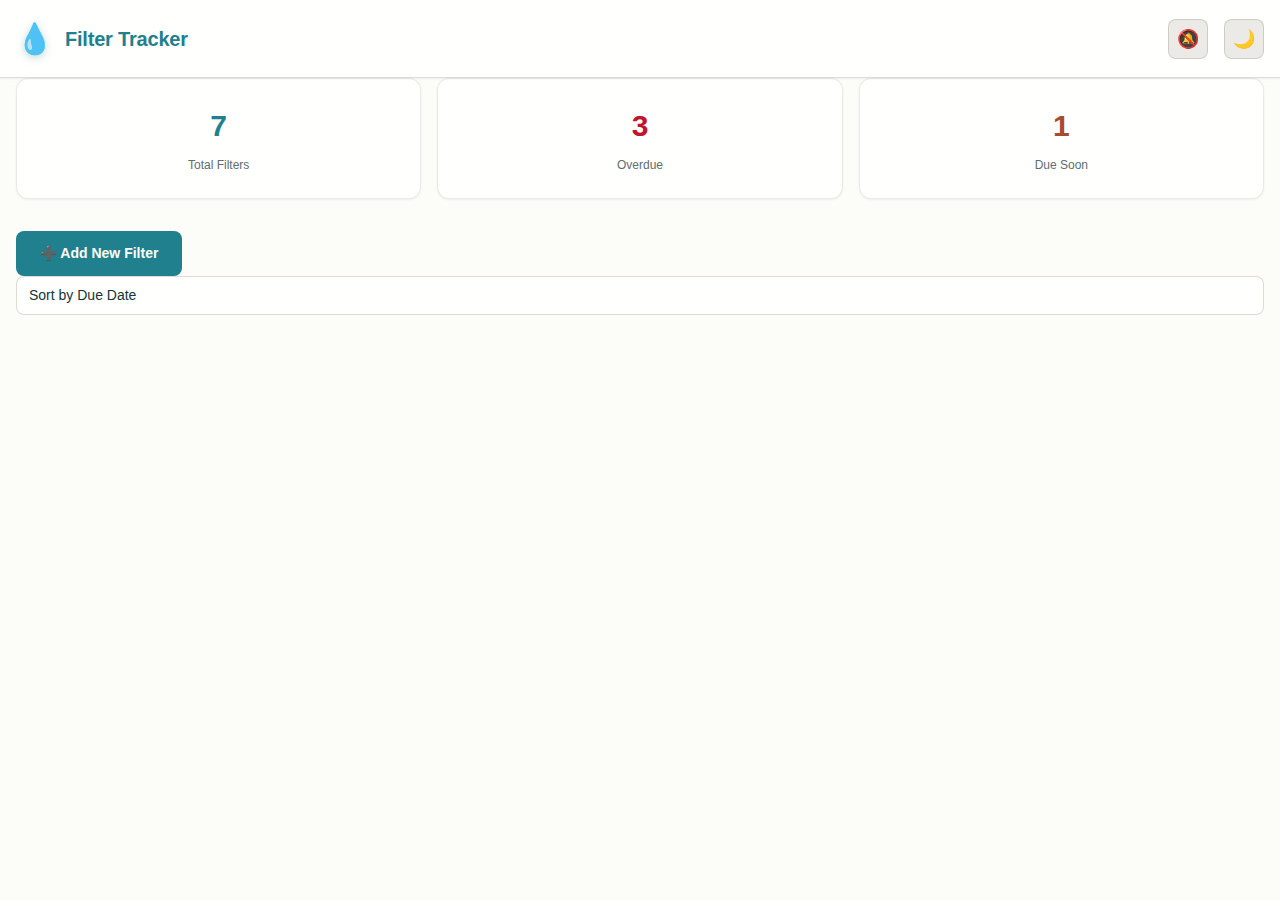
<file: index.html>
<!DOCTYPE html>
<html lang="en">
<head>
    <meta charset="UTF-8">
    <meta name="viewport" content="width=device-width, initial-scale=1.0">
    <title>Water Filter Tracker</title>
    
    <!-- PWA Meta Tags -->
    <meta name="description" content="Track your water filter replacements and never miss a change">
    <meta name="theme-color" content="#218085">
    <meta name="apple-mobile-web-app-capable" content="yes">
    <meta name="apple-mobile-web-app-status-bar-style" content="default">
    <meta name="apple-mobile-web-app-title" content="Filter Tracker">
    
    <!-- Styles -->
    <link rel="stylesheet" href="style.css">
</head>
<body>
    <!-- Header -->
    <header class="app-header">
        <div class="header-content">
            <div class="logo-section">
                <div class="logo">💧</div>
                <h1 class="app-title">Filter Tracker</h1>
            </div>
            <div class="header-controls">
                <button id="notification-toggle" class="icon-btn" title="Toggle Notifications" aria-label="Toggle Notifications">
                    <span class="notification-icon">🔕</span>
                </button>
                <button id="theme-toggle" class="icon-btn theme-toggle" title="Toggle Theme" aria-label="Toggle Dark/Light Theme">
                    <span class="theme-icon">🌙</span>
                </button>
            </div>
        </div>
    </header>

    <!-- Main Content -->
    <main class="main-content">
        <div class="container">
            <!-- Filter Stats -->
            <div class="stats-grid">
                <div class="stat-card">
                    <div class="stat-number" id="total-filters">7</div>
                    <div class="stat-label">Total Filters</div>
                </div>
                <div class="stat-card">
                    <div class="stat-number overdue" id="overdue-filters">3</div>
                    <div class="stat-label">Overdue</div>
                </div>
                <div class="stat-card">
                    <div class="stat-number due-soon" id="due-soon-filters">1</div>
                    <div class="stat-label">Due Soon</div>
                </div>
            </div>

            <!-- Actions -->
            <div class="actions-section">
                <button id="add-filter-btn" class="btn btn--primary">
                    ➕ Add New Filter
                </button>
                <div class="filter-controls">
                    <select id="sort-filters" class="form-control">
                        <option value="dueDate">Sort by Due Date</option>
                        <option value="name">Sort by Name</option>
                        <option value="location">Sort by Location</option>
                        <option value="stage">Sort by Stage</option>
                    </select>
                </div>
            </div>

            <!-- Filters List -->
            <div id="filters-container" class="filters-grid">
                <!-- Filters will be dynamically loaded here -->
            </div>

            <!-- Empty State -->
            <div id="empty-state" class="empty-state hidden">
                <div class="empty-icon">💧</div>
                <h3>No Filters Yet</h3>
                <p>Add your first water filter to start tracking replacements.</p>
                <button class="btn btn--primary" id="empty-add-btn">Add Your First Filter</button>
            </div>
        </div>
    </main>

    <!-- Add/Edit Filter Modal -->
    <div id="filter-modal" class="modal hidden">
        <div class="modal-backdrop"></div>
        <div class="modal-content">
            <div class="modal-header">
                <h2 id="modal-title">Add New Filter</h2>
                <button id="close-modal" class="close-btn" aria-label="Close Modal">&times;</button>
            </div>
            <form id="filter-form" class="modal-body">
                <div class="form-group">
                    <label for="filter-name" class="form-label">Filter Name *</label>
                    <input type="text" id="filter-name" class="form-control" required>
                </div>
                
                <div class="form-group">
                    <label for="filter-location" class="form-label">Location *</label>
                    <input type="text" id="filter-location" class="form-control" placeholder="e.g., Kitchen Sink, RO System" required>
                </div>

                <div class="form-row">
                    <div class="form-group">
                        <label for="filter-stage" class="form-label">Stage</label>
                        <input type="text" id="filter-stage" class="form-control" placeholder="e.g., Stage 1">
                    </div>
                    
                    <div class="form-group">
                        <label for="filter-type" class="form-label">Filter Type *</label>
                        <select id="filter-type" class="form-control" required>
                            <option value="">Select Type</option>
                            <option value="sediment">Sediment Filter</option>
                            <option value="carbon">Carbon Filter</option>
                            <option value="ro-membrane">RO Membrane</option>
                            <option value="mineral">Mineral Filter</option>
                            <option value="uv-lamp">UV Lamp</option>
                            <option value="whole-house">Whole House Filter</option>
                            <option value="pitcher">Pitcher Filter</option>
                            <option value="faucet-mount">Faucet Mount Filter</option>
                            <option value="shower">Shower Filter</option>
                            <option value="refrigerator">Refrigerator Filter</option>
                        </select>
                    </div>
                </div>

                <div class="form-row">
                    <div class="form-group">
                        <label for="filter-brand" class="form-label">Brand</label>
                        <input type="text" id="filter-brand" class="form-control" placeholder="e.g., APEC, Aquasana">
                    </div>
                    
                    <div class="form-group">
                        <label for="filter-model" class="form-label">Model</label>
                        <input type="text" id="filter-model" class="form-control" placeholder="Model number">
                    </div>
                </div>

                <div class="form-row">
                    <div class="form-group">
                        <label for="install-date" class="form-label">Install Date *</label>
                        <input type="date" id="install-date" class="form-control" required>
                    </div>
                    
                    <div class="form-group">
                        <label for="replacement-interval" class="form-label">Replace Every (months) *</label>
                        <input type="number" id="replacement-interval" class="form-control" min="1" max="60" required>
                    </div>
                </div>

                <div class="form-group">
                    <label for="filter-notes" class="form-label">Notes</label>
                    <textarea id="filter-notes" class="form-control" rows="3" placeholder="Additional notes about this filter"></textarea>
                </div>

                <div class="modal-footer">
                    <button type="button" id="cancel-btn" class="btn btn--secondary">Cancel</button>
                    <button type="submit" id="save-btn" class="btn btn--primary">Save Filter</button>
                </div>
            </form>
        </div>
    </div>

    <!-- Confirmation Modal -->
    <div id="confirm-modal" class="modal hidden">
        <div class="modal-backdrop"></div>
        <div class="modal-content modal-content--small">
            <div class="modal-header">
                <h2 id="confirm-title">Confirm Action</h2>
            </div>
            <div class="modal-body">
                <p id="confirm-message">Are you sure you want to proceed?</p>
            </div>
            <div class="modal-footer">
                <button id="confirm-cancel" class="btn btn--secondary">Cancel</button>
                <button id="confirm-ok" class="btn btn--primary">Confirm</button>
            </div>
        </div>
    </div>

    <!-- Notification Permission Modal -->
    <div id="notification-modal" class="modal hidden">
        <div class="modal-backdrop"></div>
        <div class="modal-content modal-content--small">
            <div class="modal-header">
                <h2>Enable Notifications</h2>
            </div>
            <div class="modal-body">
                <p>Get notified when your filters need to be replaced or when it's time to buy new ones.</p>
                <p><strong>We'll send you:</strong></p>
                <ul>
                    <li>Reminders to buy replacement filters</li>
                    <li>Alerts when filters are due for replacement</li>
                    <li>Overdue filter notifications</li>
                </ul>
            </div>
            <div class="modal-footer">
                <button id="notification-deny" class="btn btn--secondary">Not Now</button>
                <button id="notification-allow" class="btn btn--primary">Enable Notifications</button>
            </div>
        </div>
    </div>

    <!-- Toast Notifications -->
    <div id="toast-container" class="toast-container">
        <!-- Toast messages will appear here -->
    </div>

    <!-- Install Prompt -->
    <div id="install-prompt" class="install-prompt hidden">
        <div class="install-content">
            <div class="install-icon">📱</div>
            <div class="install-text">
                <h3>Install Water Filter Tracker</h3>
                <p>Get quick access and offline functionality</p>
            </div>
            <button id="install-btn" class="btn btn--primary">Install</button>
            <button id="dismiss-install" class="close-btn">&times;</button>
        </div>
    </div>

    <script src="app.js"></script>
</body>
</html>
</file>
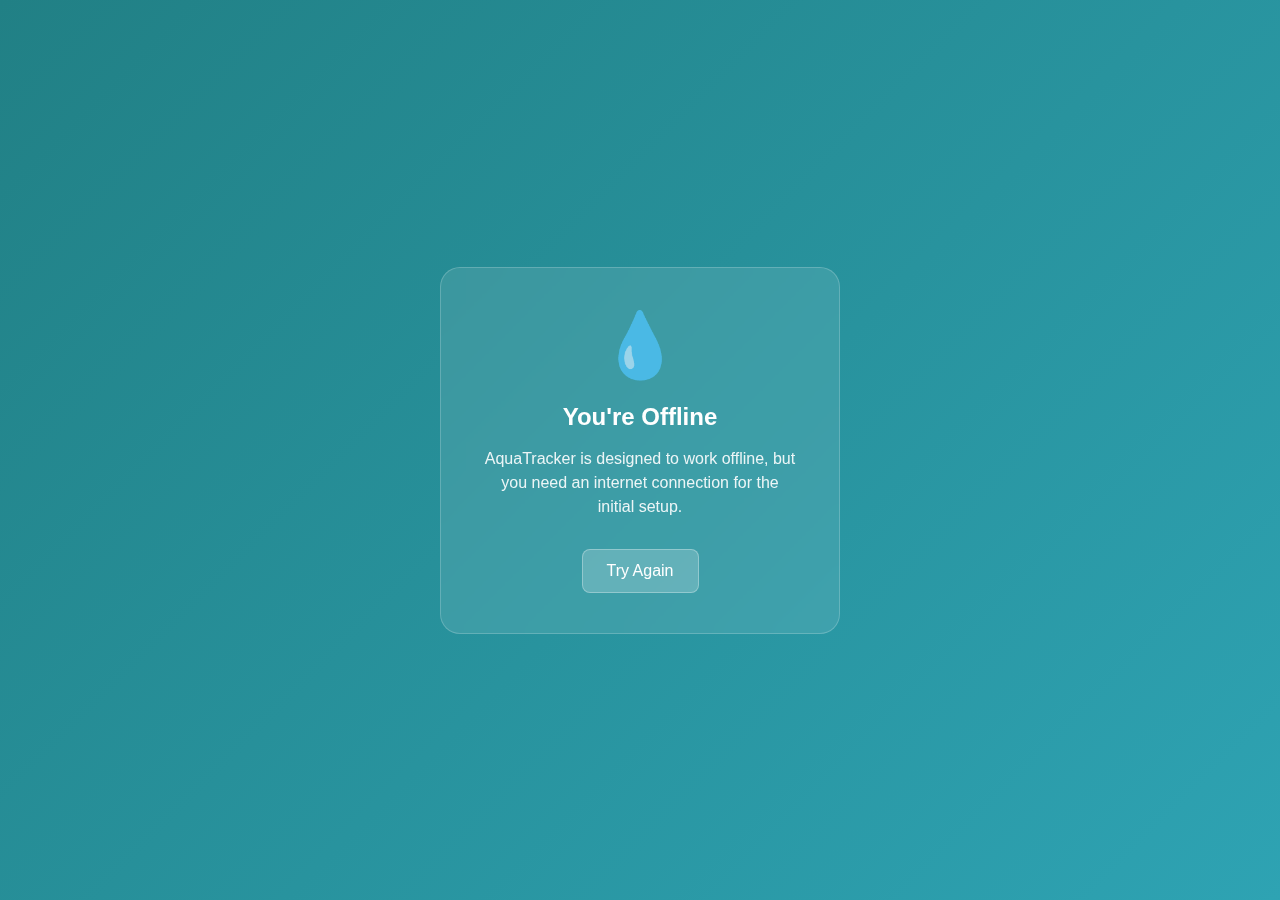
<file: offline.html>
<!DOCTYPE html>
<html lang="en">
<head>
  <meta charset="UTF-8">
  <meta name="viewport" content="width=device-width, initial-scale=1.0">
  <title>AquaTracker - Offline</title>
  <style>
    * {
      margin: 0;
      padding: 0;
      box-sizing: border-box;
    }
    
    body {
      font-family: -apple-system, BlinkMacSystemFont, 'Segoe UI', Roboto, sans-serif;
      background: linear-gradient(135deg, #218085 0%, #2ea3b3 100%);
      color: white;
      min-height: 100vh;
      display: flex;
      align-items: center;
      justify-content: center;
      text-align: center;
      padding: 20px;
    }
    
    .offline-container {
      max-width: 400px;
      background: rgba(255, 255, 255, 0.1);
      padding: 40px;
      border-radius: 20px;
      backdrop-filter: blur(10px);
      border: 1px solid rgba(255, 255, 255, 0.2);
    }
    
    .offline-icon {
      font-size: 4rem;
      margin-bottom: 20px;
      opacity: 0.8;
    }
    
    .offline-title {
      font-size: 1.5rem;
      font-weight: 600;
      margin-bottom: 16px;
    }
    
    .offline-message {
      font-size: 1rem;
      margin-bottom: 30px;
      opacity: 0.9;
      line-height: 1.5;
    }
    
    .retry-button {
      background: rgba(255, 255, 255, 0.2);
      border: 1px solid rgba(255, 255, 255, 0.3);
      color: white;
      padding: 12px 24px;
      border-radius: 8px;
      font-size: 1rem;
      cursor: pointer;
      transition: all 0.3s ease;
      text-decoration: none;
      display: inline-block;
    }
    
    .retry-button:hover {
      background: rgba(255, 255, 255, 0.3);
      transform: translateY(-2px);
    }
  </style>
</head>
<body>
  <div class="offline-container">
    <div class="offline-icon">💧</div>
    <h1 class="offline-title">You're Offline</h1>
    <p class="offline-message">
      AquaTracker is designed to work offline, but you need an internet connection for the initial setup.
    </p>
    
    <a href="./" class="retry-button" onclick="window.location.reload()">
      Try Again
    </a>
  </div>

  <script>
    // Auto-retry when connection is restored
    window.addEventListener('online', () => {
      console.log('Connection restored, redirecting...');
      window.location.href = './';
    });
  </script>
</body>
</html>
</file>
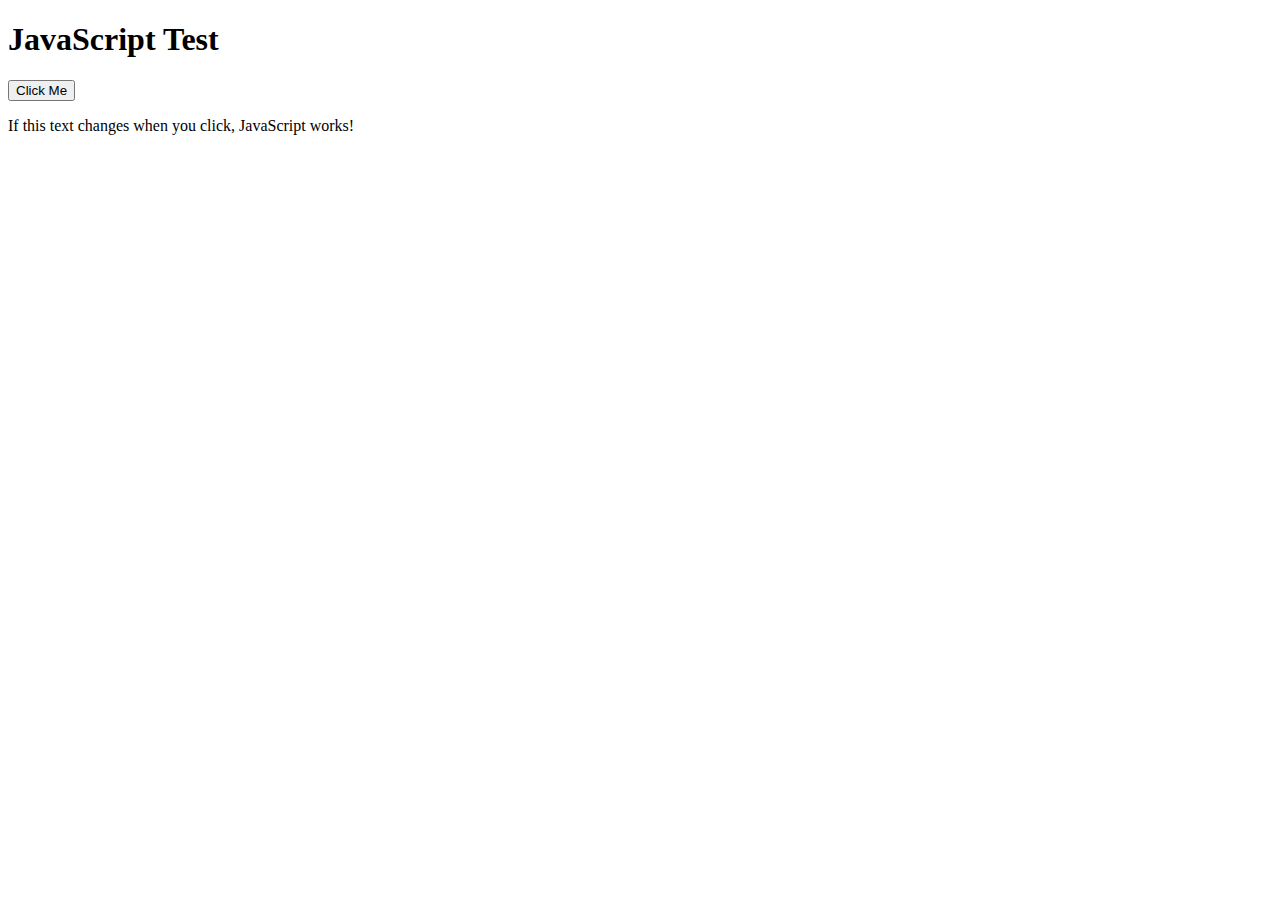
<file: test.html>
<!DOCTYPE html>
<html lang="en">
<head>
    <meta charset="UTF-8">
    <meta name="viewport" content="width=device-width, initial-scale=1.0">
    <title>JavaScript Test</title>
</head>
<body>
    <h1>JavaScript Test</h1>
    <button onclick="testFunction()">Click Me</button>
    <p id="result">If this text changes when you click, JavaScript works!</p>

    <script>
        function testFunction() {
            document.getElementById('result').textContent = 'JavaScript is working! ✅';
            document.getElementById('result').style.color = 'green';
            console.log('JavaScript test successful');
        }
        
        // Test that runs immediately
        console.log('JavaScript file loaded successfully');
        alert('JavaScript is running!');
    </script>
</body>
</html>
</file>
<file: style.css>
:root {
  /* Primitive Color Tokens */
  --color-white: rgba(255, 255, 255, 1);
  --color-black: rgba(0, 0, 0, 1);
  --color-cream-50: rgba(252, 252, 249, 1);
  --color-cream-100: rgba(255, 255, 253, 1);
  --color-gray-200: rgba(245, 245, 245, 1);
  --color-gray-300: rgba(167, 169, 169, 1);
  --color-gray-400: rgba(119, 124, 124, 1);
  --color-slate-500: rgba(98, 108, 113, 1);
  --color-brown-600: rgba(94, 82, 64, 1);
  --color-charcoal-700: rgba(31, 33, 33, 1);
  --color-charcoal-800: rgba(38, 40, 40, 1);
  --color-slate-900: rgba(19, 52, 59, 1);
  --color-teal-300: rgba(50, 184, 198, 1);
  --color-teal-400: rgba(45, 166, 178, 1);
  --color-teal-500: rgba(33, 128, 141, 1);
  --color-teal-600: rgba(29, 116, 128, 1);
  --color-teal-700: rgba(26, 104, 115, 1);
  --color-teal-800: rgba(41, 150, 161, 1);
  --color-red-400: rgba(255, 84, 89, 1);
  --color-red-500: rgba(192, 21, 47, 1);
  --color-orange-400: rgba(230, 129, 97, 1);
  --color-orange-500: rgba(168, 75, 47, 1);

  /* RGB versions for opacity control */
  --color-brown-600-rgb: 94, 82, 64;
  --color-teal-500-rgb: 33, 128, 141;
  --color-slate-900-rgb: 19, 52, 59;
  --color-slate-500-rgb: 98, 108, 113;
  --color-red-500-rgb: 192, 21, 47;
  --color-red-400-rgb: 255, 84, 89;
  --color-orange-500-rgb: 168, 75, 47;
  --color-orange-400-rgb: 230, 129, 97;

  /* Background color tokens (Light Mode) */
  --color-bg-1: rgba(59, 130, 246, 0.08); /* Light blue */
  --color-bg-2: rgba(245, 158, 11, 0.08); /* Light yellow */
  --color-bg-3: rgba(34, 197, 94, 0.08); /* Light green */
  --color-bg-4: rgba(239, 68, 68, 0.08); /* Light red */
  --color-bg-5: rgba(147, 51, 234, 0.08); /* Light purple */
  --color-bg-6: rgba(249, 115, 22, 0.08); /* Light orange */
  --color-bg-7: rgba(236, 72, 153, 0.08); /* Light pink */
  --color-bg-8: rgba(6, 182, 212, 0.08); /* Light cyan */

  /* Semantic Color Tokens (Light Mode) */
  --color-background: var(--color-cream-50);
  --color-surface: var(--color-cream-100);
  --color-text: var(--color-slate-900);
  --color-text-secondary: var(--color-slate-500);
  --color-primary: var(--color-teal-500);
  --color-primary-hover: var(--color-teal-600);
  --color-primary-active: var(--color-teal-700);
  --color-secondary: rgba(var(--color-brown-600-rgb), 0.12);
  --color-secondary-hover: rgba(var(--color-brown-600-rgb), 0.2);
  --color-secondary-active: rgba(var(--color-brown-600-rgb), 0.25);
  --color-border: rgba(var(--color-brown-600-rgb), 0.2);
  --color-btn-primary-text: var(--color-cream-50);
  --color-card-border: rgba(var(--color-brown-600-rgb), 0.12);
  --color-card-border-inner: rgba(var(--color-brown-600-rgb), 0.12);
  --color-error: var(--color-red-500);
  --color-success: var(--color-teal-500);
  --color-warning: var(--color-orange-500);
  --color-info: var(--color-slate-500);
  --color-focus-ring: rgba(var(--color-teal-500-rgb), 0.4);
  --color-select-caret: rgba(var(--color-slate-900-rgb), 0.8);

  /* Common style patterns */
  --focus-ring: 0 0 0 3px var(--color-focus-ring);
  --focus-outline: 2px solid var(--color-primary);
  --status-bg-opacity: 0.15;
  --status-border-opacity: 0.25;
  --select-caret-light: url("data:image/svg+xml,%3Csvg xmlns='http://www.w3.org/2000/svg' width='16' height='16' viewBox='0 0 24 24' fill='none' stroke='%23134252' stroke-width='2' stroke-linecap='round' stroke-linejoin='round'%3E%3Cpolyline points='6 9 12 15 18 9'%3E%3C/polyline%3E%3C/svg%3E");
  --select-caret-dark: url("data:image/svg+xml,%3Csvg xmlns='http://www.w3.org/2000/svg' width='16' height='16' viewBox='0 0 24 24' fill='none' stroke='%23f5f5f5' stroke-width='2' stroke-linecap='round' stroke-linejoin='round'%3E%3Cpolyline points='6 9 12 15 18 9'%3E%3C/polyline%3E%3C/svg%3E");

  /* RGB versions for opacity control */
  --color-success-rgb: 33, 128, 141;
  --color-error-rgb: 192, 21, 47;
  --color-warning-rgb: 168, 75, 47;
  --color-info-rgb: 98, 108, 113;

  /* Typography */
  --font-family-base: "FKGroteskNeue", "Geist", "Inter", -apple-system,
    BlinkMacSystemFont, "Segoe UI", Roboto, sans-serif;
  --font-family-mono: "Berkeley Mono", ui-monospace, SFMono-Regular, Menlo,
    Monaco, Consolas, monospace;
  --font-size-xs: 11px;
  --font-size-sm: 12px;
  --font-size-base: 14px;
  --font-size-md: 14px;
  --font-size-lg: 16px;
  --font-size-xl: 18px;
  --font-size-2xl: 20px;
  --font-size-3xl: 24px;
  --font-size-4xl: 30px;
  --font-weight-normal: 400;
  --font-weight-medium: 500;
  --font-weight-semibold: 550;
  --font-weight-bold: 600;
  --line-height-tight: 1.2;
  --line-height-normal: 1.5;
  --letter-spacing-tight: -0.01em;

  /* Spacing */
  --space-0: 0;
  --space-1: 1px;
  --space-2: 2px;
  --space-4: 4px;
  --space-6: 6px;
  --space-8: 8px;
  --space-10: 10px;
  --space-12: 12px;
  --space-16: 16px;
  --space-20: 20px;
  --space-24: 24px;
  --space-32: 32px;

  /* Border Radius */
  --radius-sm: 6px;
  --radius-base: 8px;
  --radius-md: 10px;
  --radius-lg: 12px;
  --radius-full: 9999px;

  /* Shadows */
  --shadow-xs: 0 1px 2px rgba(0, 0, 0, 0.02);
  --shadow-sm: 0 1px 3px rgba(0, 0, 0, 0.04), 0 1px 2px rgba(0, 0, 0, 0.02);
  --shadow-md: 0 4px 6px -1px rgba(0, 0, 0, 0.04),
    0 2px 4px -1px rgba(0, 0, 0, 0.02);
  --shadow-lg: 0 10px 15px -3px rgba(0, 0, 0, 0.04),
    0 4px 6px -2px rgba(0, 0, 0, 0.02);
  --shadow-inset-sm: inset 0 1px 0 rgba(255, 255, 255, 0.15),
    inset 0 -1px 0 rgba(0, 0, 0, 0.03);

  /* Animation */
  --duration-fast: 150ms;
  --duration-normal: 250ms;
  --ease-standard: cubic-bezier(0.16, 1, 0.3, 1);

  /* Layout */
  --container-sm: 640px;
  --container-md: 768px;
  --container-lg: 1024px;
  --container-xl: 1280px;
}

/* Dark mode colors */
@media (prefers-color-scheme: dark) {
  :root {
    /* RGB versions for opacity control (Dark Mode) */
    --color-gray-400-rgb: 119, 124, 124;
    --color-teal-300-rgb: 50, 184, 198;
    --color-gray-300-rgb: 167, 169, 169;
    --color-gray-200-rgb: 245, 245, 245;

    /* Background color tokens (Dark Mode) */
    --color-bg-1: rgba(29, 78, 216, 0.15); /* Dark blue */
    --color-bg-2: rgba(180, 83, 9, 0.15); /* Dark yellow */
    --color-bg-3: rgba(21, 128, 61, 0.15); /* Dark green */
    --color-bg-4: rgba(185, 28, 28, 0.15); /* Dark red */
    --color-bg-5: rgba(107, 33, 168, 0.15); /* Dark purple */
    --color-bg-6: rgba(194, 65, 12, 0.15); /* Dark orange */
    --color-bg-7: rgba(190, 24, 93, 0.15); /* Dark pink */
    --color-bg-8: rgba(8, 145, 178, 0.15); /* Dark cyan */
    
    /* Semantic Color Tokens (Dark Mode) */
    --color-background: var(--color-charcoal-700);
    --color-surface: var(--color-charcoal-800);
    --color-text: var(--color-gray-200);
    --color-text-secondary: rgba(var(--color-gray-300-rgb), 0.7);
    --color-primary: var(--color-teal-300);
    --color-primary-hover: var(--color-teal-400);
    --color-primary-active: var(--color-teal-800);
    --color-secondary: rgba(var(--color-gray-400-rgb), 0.15);
    --color-secondary-hover: rgba(var(--color-gray-400-rgb), 0.25);
    --color-secondary-active: rgba(var(--color-gray-400-rgb), 0.3);
    --color-border: rgba(var(--color-gray-400-rgb), 0.3);
    --color-error: var(--color-red-400);
    --color-success: var(--color-teal-300);
    --color-warning: var(--color-orange-400);
    --color-info: var(--color-gray-300);
    --color-focus-ring: rgba(var(--color-teal-300-rgb), 0.4);
    --color-btn-primary-text: var(--color-slate-900);
    --color-card-border: rgba(var(--color-gray-400-rgb), 0.2);
    --color-card-border-inner: rgba(var(--color-gray-400-rgb), 0.15);
    --shadow-inset-sm: inset 0 1px 0 rgba(255, 255, 255, 0.1),
      inset 0 -1px 0 rgba(0, 0, 0, 0.15);
    --button-border-secondary: rgba(var(--color-gray-400-rgb), 0.2);
    --color-border-secondary: rgba(var(--color-gray-400-rgb), 0.2);
    --color-select-caret: rgba(var(--color-gray-200-rgb), 0.8);

    /* Common style patterns - updated for dark mode */
    --focus-ring: 0 0 0 3px var(--color-focus-ring);
    --focus-outline: 2px solid var(--color-primary);
    --status-bg-opacity: 0.15;
    --status-border-opacity: 0.25;
    --select-caret-light: url("data:image/svg+xml,%3Csvg xmlns='http://www.w3.org/2000/svg' width='16' height='16' viewBox='0 0 24 24' fill='none' stroke='%23134252' stroke-width='2' stroke-linecap='round' stroke-linejoin='round'%3E%3Cpolyline points='6 9 12 15 18 9'%3E%3C/polyline%3E%3C/svg%3E");
    --select-caret-dark: url("data:image/svg+xml,%3Csvg xmlns='http://www.w3.org/2000/svg' width='16' height='16' viewBox='0 0 24 24' fill='none' stroke='%23f5f5f5' stroke-width='2' stroke-linecap='round' stroke-linejoin='round'%3E%3Cpolyline points='6 9 12 15 18 9'%3E%3C/polyline%3E%3C/svg%3E");

    /* RGB versions for dark mode */
    --color-success-rgb: var(--color-teal-300-rgb);
    --color-error-rgb: var(--color-red-400-rgb);
    --color-warning-rgb: var(--color-orange-400-rgb);
    --color-info-rgb: var(--color-gray-300-rgb);
  }
}

/* Data attribute for manual theme switching */
[data-color-scheme="dark"] {
  /* RGB versions for opacity control (dark mode) */
  --color-gray-400-rgb: 119, 124, 124;
  --color-teal-300-rgb: 50, 184, 198;
  --color-gray-300-rgb: 167, 169, 169;
  --color-gray-200-rgb: 245, 245, 245;

  /* Colorful background palette - Dark Mode */
  --color-bg-1: rgba(29, 78, 216, 0.15); /* Dark blue */
  --color-bg-2: rgba(180, 83, 9, 0.15); /* Dark yellow */
  --color-bg-3: rgba(21, 128, 61, 0.15); /* Dark green */
  --color-bg-4: rgba(185, 28, 28, 0.15); /* Dark red */
  --color-bg-5: rgba(107, 33, 168, 0.15); /* Dark purple */
  --color-bg-6: rgba(194, 65, 12, 0.15); /* Dark orange */
  --color-bg-7: rgba(190, 24, 93, 0.15); /* Dark pink */
  --color-bg-8: rgba(8, 145, 178, 0.15); /* Dark cyan */
  
  /* Semantic Color Tokens (Dark Mode) */
  --color-background: var(--color-charcoal-700);
  --color-surface: var(--color-charcoal-800);
  --color-text: var(--color-gray-200);
  --color-text-secondary: rgba(var(--color-gray-300-rgb), 0.7);
  --color-primary: var(--color-teal-300);
  --color-primary-hover: var(--color-teal-400);
  --color-primary-active: var(--color-teal-800);
  --color-secondary: rgba(var(--color-gray-400-rgb), 0.15);
  --color-secondary-hover: rgba(var(--color-gray-400-rgb), 0.25);
  --color-secondary-active: rgba(var(--color-gray-400-rgb), 0.3);
  --color-border: rgba(var(--color-gray-400-rgb), 0.3);
  --color-error: var(--color-red-400);
  --color-success: var(--color-teal-300);
  --color-warning: var(--color-orange-400);
  --color-info: var(--color-gray-300);
  --color-focus-ring: rgba(var(--color-teal-300-rgb), 0.4);
  --color-btn-primary-text: var(--color-slate-900);
  --color-card-border: rgba(var(--color-gray-400-rgb), 0.15);
  --color-card-border-inner: rgba(var(--color-gray-400-rgb), 0.15);
  --shadow-inset-sm: inset 0 1px 0 rgba(255, 255, 255, 0.1),
    inset 0 -1px 0 rgba(0, 0, 0, 0.15);
  --color-border-secondary: rgba(var(--color-gray-400-rgb), 0.2);
  --color-select-caret: rgba(var(--color-gray-200-rgb), 0.8);

  /* Common style patterns - updated for dark mode */
  --focus-ring: 0 0 0 3px var(--color-focus-ring);
  --focus-outline: 2px solid var(--color-primary);
  --status-bg-opacity: 0.15;
  --status-border-opacity: 0.25;
  --select-caret-light: url("data:image/svg+xml,%3Csvg xmlns='http://www.w3.org/2000/svg' width='16' height='16' viewBox='0 0 24 24' fill='none' stroke='%23134252' stroke-width='2' stroke-linecap='round' stroke-linejoin='round'%3E%3Cpolyline points='6 9 12 15 18 9'%3E%3C/polyline%3E%3C/svg%3E");
  --select-caret-dark: url("data:image/svg+xml,%3Csvg xmlns='http://www.w3.org/2000/svg' width='16' height='16' viewBox='0 0 24 24' fill='none' stroke='%23f5f5f5' stroke-width='2' stroke-linecap='round' stroke-linejoin='round'%3E%3Cpolyline points='6 9 12 15 18 9'%3E%3C/polyline%3E%3C/svg%3E");

  /* RGB versions for dark mode */
  --color-success-rgb: var(--color-teal-300-rgb);
  --color-error-rgb: var(--color-red-400-rgb);
  --color-warning-rgb: var(--color-orange-400-rgb);
  --color-info-rgb: var(--color-gray-300-rgb);
}

[data-color-scheme="light"] {
  /* RGB versions for opacity control (light mode) */
  --color-brown-600-rgb: 94, 82, 64;
  --color-teal-500-rgb: 33, 128, 141;
  --color-slate-900-rgb: 19, 52, 59;
  
  /* Semantic Color Tokens (Light Mode) */
  --color-background: var(--color-cream-50);
  --color-surface: var(--color-cream-100);
  --color-text: var(--color-slate-900);
  --color-text-secondary: var(--color-slate-500);
  --color-primary: var(--color-teal-500);
  --color-primary-hover: var(--color-teal-600);
  --color-primary-active: var(--color-teal-700);
  --color-secondary: rgba(var(--color-brown-600-rgb), 0.12);
  --color-secondary-hover: rgba(var(--color-brown-600-rgb), 0.2);
  --color-secondary-active: rgba(var(--color-brown-600-rgb), 0.25);
  --color-border: rgba(var(--color-brown-600-rgb), 0.2);
  --color-btn-primary-text: var(--color-cream-50);
  --color-card-border: rgba(var(--color-brown-600-rgb), 0.12);
  --color-card-border-inner: rgba(var(--color-brown-600-rgb), 0.12);
  --color-error: var(--color-red-500);
  --color-success: var(--color-teal-500);
  --color-warning: var(--color-orange-500);
  --color-info: var(--color-slate-500);
  --color-focus-ring: rgba(var(--color-teal-500-rgb), 0.4);

  /* RGB versions for light mode */
  --color-success-rgb: var(--color-teal-500-rgb);
  --color-error-rgb: var(--color-red-500-rgb);
  --color-warning-rgb: var(--color-orange-500-rgb);
  --color-info-rgb: var(--color-slate-500-rgb);
}

/* Base styles */
html {
  font-size: var(--font-size-base);
  font-family: var(--font-family-base);
  line-height: var(--line-height-normal);
  color: var(--color-text);
  background-color: var(--color-background);
  -webkit-font-smoothing: antialiased;
  box-sizing: border-box;
}

body {
  margin: 0;
  padding: 0;
}

*,
*::before,
*::after {
  box-sizing: inherit;
}

/* Typography */
h1,
h2,
h3,
h4,
h5,
h6 {
  margin: 0;
  font-weight: var(--font-weight-semibold);
  line-height: var(--line-height-tight);
  color: var(--color-text);
  letter-spacing: var(--letter-spacing-tight);
}

h1 {
  font-size: var(--font-size-4xl);
}
h2 {
  font-size: var(--font-size-3xl);
}
h3 {
  font-size: var(--font-size-2xl);
}
h4 {
  font-size: var(--font-size-xl);
}
h5 {
  font-size: var(--font-size-lg);
}
h6 {
  font-size: var(--font-size-md);
}

p {
  margin: 0 0 var(--space-16) 0;
}

a {
  color: var(--color-primary);
  text-decoration: none;
  transition: color var(--duration-fast) var(--ease-standard);
}

a:hover {
  color: var(--color-primary-hover);
}

code,
pre {
  font-family: var(--font-family-mono);
  font-size: calc(var(--font-size-base) * 0.95);
  background-color: var(--color-secondary);
  border-radius: var(--radius-sm);
}

code {
  padding: var(--space-1) var(--space-4);
}

pre {
  padding: var(--space-16);
  margin: var(--space-16) 0;
  overflow: auto;
  border: 1px solid var(--color-border);
}

pre code {
  background: none;
  padding: 0;
}

/* Buttons */
.btn {
  display: inline-flex;
  align-items: center;
  justify-content: center;
  padding: var(--space-8) var(--space-16);
  border-radius: var(--radius-base);
  font-size: var(--font-size-base);
  font-weight: 500;
  line-height: 1.5;
  cursor: pointer;
  transition: all var(--duration-normal) var(--ease-standard);
  border: none;
  text-decoration: none;
  position: relative;
}

.btn:focus-visible {
  outline: none;
  box-shadow: var(--focus-ring);
}

.btn--primary {
  background: var(--color-primary);
  color: var(--color-btn-primary-text);
}

.btn--primary:hover {
  background: var(--color-primary-hover);
}

.btn--primary:active {
  background: var(--color-primary-active);
}

.btn--secondary {
  background: var(--color-secondary);
  color: var(--color-text);
}

.btn--secondary:hover {
  background: var(--color-secondary-hover);
}

.btn--secondary:active {
  background: var(--color-secondary-active);
}

.btn--outline {
  background: transparent;
  border: 1px solid var(--color-border);
  color: var(--color-text);
}

.btn--outline:hover {
  background: var(--color-secondary);
}

.btn--sm {
  padding: var(--space-4) var(--space-12);
  font-size: var(--font-size-sm);
  border-radius: var(--radius-sm);
}

.btn--lg {
  padding: var(--space-10) var(--space-20);
  font-size: var(--font-size-lg);
  border-radius: var(--radius-md);
}

.btn--full-width {
  width: 100%;
}

.btn:disabled {
  opacity: 0.5;
  cursor: not-allowed;
}

/* Form elements */
.form-control {
  display: block;
  width: 100%;
  padding: var(--space-8) var(--space-12);
  font-size: var(--font-size-md);
  line-height: 1.5;
  color: var(--color-text);
  background-color: var(--color-surface);
  border: 1px solid var(--color-border);
  border-radius: var(--radius-base);
  transition: border-color var(--duration-fast) var(--ease-standard),
    box-shadow var(--duration-fast) var(--ease-standard);
}

textarea.form-control {
  font-family: var(--font-family-base);
  font-size: var(--font-size-base);
}

select.form-control {
  padding: var(--space-8) var(--space-12);
  -webkit-appearance: none;
  -moz-appearance: none;
  appearance: none;
  background-image: var(--select-caret-light);
  background-repeat: no-repeat;
  background-position: right var(--space-12) center;
  background-size: 16px;
  padding-right: var(--space-32);
}

/* Add a dark mode specific caret */
@media (prefers-color-scheme: dark) {
  select.form-control {
    background-image: var(--select-caret-dark);
  }
}

/* Also handle data-color-scheme */
[data-color-scheme="dark"] select.form-control {
  background-image: var(--select-caret-dark);
}

[data-color-scheme="light"] select.form-control {
  background-image: var(--select-caret-light);
}

.form-control:focus {
  border-color: var(--color-primary);
  outline: var(--focus-outline);
}

.form-label {
  display: block;
  margin-bottom: var(--space-8);
  font-weight: var(--font-weight-medium);
  font-size: var(--font-size-sm);
}

.form-group {
  margin-bottom: var(--space-16);
}

/* Card component */
.card {
  background-color: var(--color-surface);
  border-radius: var(--radius-lg);
  border: 1px solid var(--color-card-border);
  box-shadow: var(--shadow-sm);
  overflow: hidden;
  transition: box-shadow var(--duration-normal) var(--ease-standard);
}

.card:hover {
  box-shadow: var(--shadow-md);
}

.card__body {
  padding: var(--space-16);
}

.card__header,
.card__footer {
  padding: var(--space-16);
  border-bottom: 1px solid var(--color-card-border-inner);
}

/* Status indicators - simplified with CSS variables */
.status {
  display: inline-flex;
  align-items: center;
  padding: var(--space-6) var(--space-12);
  border-radius: var(--radius-full);
  font-weight: var(--font-weight-medium);
  font-size: var(--font-size-sm);
}

.status--success {
  background-color: rgba(
    var(--color-success-rgb, 33, 128, 141),
    var(--status-bg-opacity)
  );
  color: var(--color-success);
  border: 1px solid
    rgba(var(--color-success-rgb, 33, 128, 141), var(--status-border-opacity));
}

.status--error {
  background-color: rgba(
    var(--color-error-rgb, 192, 21, 47),
    var(--status-bg-opacity)
  );
  color: var(--color-error);
  border: 1px solid
    rgba(var(--color-error-rgb, 192, 21, 47), var(--status-border-opacity));
}

.status--warning {
  background-color: rgba(
    var(--color-warning-rgb, 168, 75, 47),
    var(--status-bg-opacity)
  );
  color: var(--color-warning);
  border: 1px solid
    rgba(var(--color-warning-rgb, 168, 75, 47), var(--status-border-opacity));
}

.status--info {
  background-color: rgba(
    var(--color-info-rgb, 98, 108, 113),
    var(--status-bg-opacity)
  );
  color: var(--color-info);
  border: 1px solid
    rgba(var(--color-info-rgb, 98, 108, 113), var(--status-border-opacity));
}

/* Container layout */
.container {
  width: 100%;
  margin-right: auto;
  margin-left: auto;
  padding-right: var(--space-16);
  padding-left: var(--space-16);
}

@media (min-width: 640px) {
  .container {
    max-width: var(--container-sm);
  }
}
@media (min-width: 768px) {
  .container {
    max-width: var(--container-md);
  }
}
@media (min-width: 1024px) {
  .container {
    max-width: var(--container-lg);
  }
}
@media (min-width: 1280px) {
  .container {
    max-width: var(--container-xl);
  }
}

/* Utility classes */
.flex {
  display: flex;
}
.flex-col {
  flex-direction: column;
}
.items-center {
  align-items: center;
}
.justify-center {
  justify-content: center;
}
.justify-between {
  justify-content: space-between;
}
.gap-4 {
  gap: var(--space-4);
}
.gap-8 {
  gap: var(--space-8);
}
.gap-16 {
  gap: var(--space-16);
}

.m-0 {
  margin: 0;
}
.mt-8 {
  margin-top: var(--space-8);
}
.mb-8 {
  margin-bottom: var(--space-8);
}
.mx-8 {
  margin-left: var(--space-8);
  margin-right: var(--space-8);
}
.my-8 {
  margin-top: var(--space-8);
  margin-bottom: var(--space-8);
}

.p-0 {
  padding: 0;
}
.py-8 {
  padding-top: var(--space-8);
  padding-bottom: var(--space-8);
}
.px-8 {
  padding-left: var(--space-8);
  padding-right: var(--space-8);
}
.py-16 {
  padding-top: var(--space-16);
  padding-bottom: var(--space-16);
}
.px-16 {
  padding-left: var(--space-16);
  padding-right: var(--space-16);
}

.block {
  display: block;
}
.hidden {
  display: none;
}

/* Accessibility */
.sr-only {
  position: absolute;
  width: 1px;
  height: 1px;
  padding: 0;
  margin: -1px;
  overflow: hidden;
  clip: rect(0, 0, 0, 0);
  white-space: nowrap;
  border-width: 0;
}

:focus-visible {
  outline: var(--focus-outline);
  outline-offset: 2px;
}

/* Dark mode specifics */
[data-color-scheme="dark"] .btn--outline {
  border: 1px solid var(--color-border-secondary);
}

@font-face {
  font-family: 'FKGroteskNeue';
  src: url('https://r2cdn.perplexity.ai/fonts/FKGroteskNeue.woff2')
    format('woff2');
}

/* END PERPLEXITY DESIGN SYSTEM */
/* AquaTracker - Complete CSS with Morphing Sun/Moon Toggle Animation */

/* NO SYSTEM THEME QUERIES - ONLY USER OVERRIDE */
/* Light Theme - DEFAULT */
:root {
  --primary-color: var(--color-primary);
  --primary-dark: var(--color-primary-hover);
  --success-color: var(--color-success);
  --warning-color: var(--color-warning);
  --danger-color: var(--color-error);
  --accent-color: var(--color-teal-400);
  
  --text-primary: var(--color-text);
  --text-secondary: var(--color-text-secondary);
  --text-muted: rgba(var(--color-slate-500-rgb), 0.6);
  --bg-primary: var(--color-surface);
  --bg-secondary: var(--color-background);
  --bg-tertiary: var(--color-secondary);
  --border-color: var(--color-border);
  --border-light: var(--color-card-border);
  --shadow: var(--shadow-sm);
  --shadow-md: var(--shadow-md);
  --shadow-lg: var(--shadow-lg);
}

/* Dark Theme - OVERRIDE ONLY */
html[data-theme="dark"],
html[data-theme="dark"] *,
body[data-theme="dark"],
body[data-theme="dark"] * {
  --text-primary: var(--color-gray-200) !important;
  --text-secondary: rgba(var(--color-gray-300-rgb), 0.7) !important;
  --text-muted: rgba(var(--color-gray-400-rgb), 0.6) !important;
  --bg-primary: var(--color-charcoal-800) !important;
  --bg-secondary: var(--color-charcoal-700) !important;
  --bg-tertiary: rgba(var(--color-gray-400-rgb), 0.15) !important;
  --border-color: rgba(var(--color-gray-400-rgb), 0.3) !important;
  --border-light: rgba(var(--color-gray-400-rgb), 0.2) !important;
  --shadow: 0 1px 3px 0 rgba(0, 0, 0, 0.3), 0 1px 2px 0 rgba(0, 0, 0, 0.2) !important;
  --shadow-md: 0 4px 6px -1px rgba(0, 0, 0, 0.3), 0 2px 4px -1px rgba(0, 0, 0, 0.2) !important;
  --shadow-lg: 0 10px 15px -3px rgba(0, 0, 0, 0.4), 0 4px 6px -2px rgba(0, 0, 0, 0.2) !important;
  --primary-color: var(--color-teal-300) !important;
  --primary-dark: var(--color-teal-400) !important;
  --success-color: var(--color-teal-300) !important;
  --warning-color: var(--color-orange-400) !important;
  --danger-color: var(--color-red-400) !important;
  --accent-color: var(--color-teal-400) !important;
}

/* Additional Dark Theme Override */
[data-theme="dark"] {
  --text-primary: var(--color-gray-200) !important;
  --text-secondary: rgba(var(--color-gray-300-rgb), 0.7) !important;
  --text-muted: rgba(var(--color-gray-400-rgb), 0.6) !important;
  --bg-primary: var(--color-charcoal-800) !important;
  --bg-secondary: var(--color-charcoal-700) !important;
  --bg-tertiary: rgba(var(--color-gray-400-rgb), 0.15) !important;
  --border-color: rgba(var(--color-gray-400-rgb), 0.3) !important;
  --border-light: rgba(var(--color-gray-400-rgb), 0.2) !important;
  --shadow: 0 1px 3px 0 rgba(0, 0, 0, 0.3), 0 1px 2px 0 rgba(0, 0, 0, 0.2) !important;
  --shadow-md: 0 4px 6px -1px rgba(0, 0, 0, 0.3), 0 2px 4px -1px rgba(0, 0, 0, 0.2) !important;
  --shadow-lg: 0 10px 15px -3px rgba(0, 0, 0, 0.4), 0 4px 6px -2px rgba(0, 0, 0, 0.2) !important;
  --primary-color: var(--color-teal-300) !important;
  --primary-dark: var(--color-teal-400) !important;
  --success-color: var(--color-teal-300) !important;
  --warning-color: var(--color-orange-400) !important;
  --danger-color: var(--color-red-400) !important;
  --accent-color: var(--color-teal-400) !important;
}

/* Base Reset */
* {
  margin: 0;
  padding: 0;
  box-sizing: border-box;
  transition: background-color var(--duration-normal) var(--ease-standard), color var(--duration-normal) var(--ease-standard), border-color var(--duration-normal) var(--ease-standard) !important;
}

body {
  font-family: var(--font-family-base);
  background-color: var(--bg-secondary) !important;
  color: var(--text-primary) !important;
  line-height: var(--line-height-normal);
  font-size: var(--font-size-base);
}

.container {
  max-width: var(--container-xl);
  margin: 0 auto;
  padding: 0 var(--space-16);
}

/* Header */
.app-header {
  background: var(--bg-primary) !important;
  border-bottom: 1px solid var(--border-color);
  padding: var(--space-16) 0;
  position: sticky;
  top: 0;
  z-index: 100;
  box-shadow: var(--shadow);
}

.header-content {
  display: flex;
  justify-content: space-between;
  align-items: center;
  max-width: var(--container-xl);
  margin: 0 auto;
  padding: 0 var(--space-16);
}

.logo-section {
  display: flex;
  align-items: center;
  gap: var(--space-12);
}

.logo {
  font-size: var(--font-size-4xl);
  filter: drop-shadow(0 2px 4px rgba(33, 128, 133, 0.3));
}

.app-title {
  font-size: var(--font-size-2xl);
  font-weight: var(--font-weight-bold);
  color: var(--primary-color);
  margin: 0;
  letter-spacing: var(--letter-spacing-tight);
}

.header-controls {
  display: flex;
  align-items: center;
  gap: var(--space-16);
}

/* Icon Button */
.icon-btn {
  background: var(--bg-tertiary) !important;
  border: 1px solid var(--border-color);
  border-radius: var(--radius-base);
  padding: var(--space-8);
  cursor: pointer;
  transition: all var(--duration-fast) var(--ease-standard);
  font-size: var(--font-size-xl);
  display: flex;
  align-items: center;
  justify-content: center;
  min-width: 2.5rem;
  min-height: 2.5rem;
  color: var(--text-primary) !important;
}

.icon-btn:hover {
  background: var(--primary-color) !important;
  color: var(--color-btn-primary-text) !important;
  transform: translateY(-1px);
}

/* MORPHING SUN/MOON TOGGLE ANIMATION */
.theme-toggle-container {
  display: flex;
  align-items: center;
}

.theme-switch {
  position: relative;
  display: inline-block;
  width: 64px;
  height: 36px;
}

.theme-switch input {
  display: none;
}

.slider {
  position: relative;
  display: block;
  width: 100%;
  height: 100%;
  background: linear-gradient(135deg, #87ceeb 0%, #4682b4 100%);
  border-radius: var(--radius-full);
  cursor: pointer;
  border: 2px solid var(--border-color);
  box-shadow: var(--shadow);
  overflow: hidden;
  transition: background 0.4s ease;
}

/* Dark theme slider background */
html[data-theme="dark"] .slider,
[data-theme="dark"] .slider {
  background: linear-gradient(135deg, var(--color-charcoal-800) 0%, var(--color-charcoal-700) 100%) !important;
}

/* Sun and moon icons acting as sliding toggle elements */
.slider .icon {
  position: absolute;
  top: 50%;
  font-size: 22px;
  width: 28px;
  height: 28px;
  line-height: 28px;
  text-align: center;
  user-select: none;
  cursor: pointer;
  transition:
    transform 0.5s cubic-bezier(0.4, 0, 0.2, 1),
    opacity 0.5s ease;
  z-index: 2;
}

/* Light mode: sun visible on left, moon hidden on right */
.slider .sun {
  left: var(--space-6);
  transform: translateY(-50%) translateX(0);
  opacity: 1;
  z-index: 2;
}

.slider .moon {
  right: var(--space-6);
  transform: translateY(-50%) translateX(20px);
  opacity: 0;
  z-index: 1;
}

/* Dark mode: sun slides left and fades out, moon slides in and fades in */
input:checked + .slider .sun {
  opacity: 0;
  transform: translateY(-50%) translateX(-20px);
  z-index: 1;
}

input:checked + .slider .moon {
  opacity: 1;
  transform: translateY(-50%) translateX(0);
  z-index: 2;
}

/* Hover glow effect */
.theme-switch:hover .slider {
  box-shadow: var(--focus-ring);
}

/* Navigation Tabs */
.tab-navigation {
  background: var(--bg-primary) !important;
  border-bottom: 1px solid var(--border-color);
  position: sticky;
  top: 80px;
  z-index: 99;
}

.tab-buttons {
  display: flex;
  overflow-x: auto;
  padding: var(--space-8) 0;
  gap: var(--space-4);
}

.tab-btn {
  background: transparent;
  border: none;
  padding: var(--space-12) var(--space-16);
  cursor: pointer;
  display: flex;
  align-items: center;
  gap: var(--space-8);
  color: var(--text-secondary) !important;
  font-weight: var(--font-weight-medium);
  border-radius: var(--radius-base);
  transition: all var(--duration-fast) var(--ease-standard);
  white-space: nowrap;
  min-width: fit-content;
  font-size: var(--font-size-sm);
}

.tab-btn:hover {
  background: var(--bg-tertiary) !important;
  color: var(--text-primary) !important;
}

.tab-btn.active {
  background: var(--primary-color) !important;
  color: var(--color-btn-primary-text) !important;
}

.tab-icon {
  font-size: var(--font-size-lg);
}

.tab-label {
  font-size: var(--font-size-sm);
}

/* Tab Content */
.tab-content {
  display: none;
  padding: var(--space-32) 0;
}

.tab-content.active {
  display: block;
  animation: slideIn var(--duration-normal) var(--ease-standard);
}

/* Section Headers */
.section-header {
  display: flex;
  justify-content: space-between;
  align-items: center;
  margin-bottom: var(--space-24);
  flex-wrap: wrap;
  gap: var(--space-16);
}

.section-header h2 {
  color: var(--text-primary) !important;
  font-size: var(--font-size-2xl);
  font-weight: var(--font-weight-semibold);
  letter-spacing: var(--letter-spacing-tight);
}

.header-actions {
  display: flex;
  gap: var(--space-8);
}

/* Stats Grid */
.stats-grid {
  display: grid;
  grid-template-columns: repeat(auto-fit, minmax(200px, 1fr));
  gap: var(--space-16);
  margin-bottom: var(--space-32);
}

.stat-card {
  background: var(--bg-primary) !important;
  border-radius: var(--radius-lg);
  padding: var(--space-24);
  text-align: center;
  box-shadow: var(--shadow);
  border: 1px solid var(--border-light);
  transition: all var(--duration-normal) var(--ease-standard);
}

.stat-card:hover {
  transform: translateY(-2px);
  box-shadow: var(--shadow-md);
}

.stat-number {
  font-size: var(--font-size-4xl);
  font-weight: var(--font-weight-bold);
  color: var(--primary-color);
  margin-bottom: var(--space-8);
}

.stat-number.overdue {
  color: var(--danger-color);
}

.stat-number.due-soon {
  color: var(--warning-color);
}

.stat-number.good {
  color: var(--success-color);
}

.stat-label {
  color: var(--text-secondary) !important;
  font-weight: var(--font-weight-medium);
  font-size: var(--font-size-sm);
}

/* Action Bar */
.action-bar {
  display: flex;
  gap: var(--space-16);
  margin-bottom: var(--space-32);
  align-items: center;
}

.search-input {
  flex: 1;
  padding: var(--space-12) var(--space-16);
  border: 1px solid var(--border-color);
  border-radius: var(--radius-base);
  background: var(--bg-primary) !important;
  color: var(--text-primary) !important;
  font-size: var(--font-size-base);
  font-family: var(--font-family-base);
  transition: all var(--duration-normal) var(--ease-standard);
}

.search-input:focus {
  outline: var(--focus-outline);
  border-color: var(--primary-color);
  box-shadow: var(--focus-ring);
}

/* Form Controls */
.form-control,
.form-group input,
.form-group select,
.form-group textarea {
  padding: var(--space-12);
  border: 1px solid var(--border-color);
  border-radius: var(--radius-base);
  background: var(--bg-primary) !important;
  color: var(--text-primary) !important;
  font-size: var(--font-size-base);
  font-family: var(--font-family-base);
  transition: all var(--duration-normal) var(--ease-standard);
  width: 100%;
}

.form-control:focus,
.form-group input:focus,
.form-group select:focus,
.form-group textarea:focus {
  outline: var(--focus-outline);
  border-color: var(--primary-color);
  box-shadow: var(--focus-ring);
}

.form-group {
  margin-bottom: var(--space-16);
}

.form-group label {
  display: block;
  margin-bottom: var(--space-8);
  font-weight: var(--font-weight-medium);
  color: var(--text-primary) !important;
  font-size: var(--font-size-sm);
}

.form-row {
  display: grid;
  grid-template-columns: 1fr 1fr;
  gap: var(--space-16);
}

/* Advanced Notification Settings */
.notification-settings {
  background: var(--bg-tertiary) !important;
  border-radius: var(--radius-lg);
  padding: var(--space-24);
  margin: var(--space-24) 0;
  border: 1px solid var(--border-color);
}

.notification-settings h4 {
  color: var(--text-primary) !important;
  font-size: var(--font-size-lg);
  font-weight: var(--font-weight-semibold);
  margin-bottom: var(--space-16);
  display: flex;
  align-items: center;
  gap: var(--space-8);
}

.checkbox-label {
  display: flex;
  align-items: center;
  gap: var(--space-8);
  cursor: pointer;
  padding: var(--space-12) 0;
  color: var(--text-primary) !important;
  font-weight: var(--font-weight-medium);
  border-bottom: 1px solid var(--border-light);
  margin-bottom: var(--space-12);
  font-size: var(--font-size-sm);
}

.checkbox-label:last-child {
  border-bottom: none;
  margin-bottom: 0;
}

.checkbox-label input[type="checkbox"] {
  width: auto;
  margin-right: var(--space-8);
  transform: scale(1.2);
  accent-color: var(--primary-color);
}

.buy-reminder-settings,
.replace-reminder-settings,
.critical-reminder-settings {
  background: var(--bg-primary) !important;
  border-radius: var(--radius-base);
  padding: var(--space-20);
  margin-top: var(--space-16);
  border: 1px solid var(--border-light);
  transition: all var(--duration-normal) var(--ease-standard);
  box-shadow: var(--shadow);
}

.buy-reminder-settings .form-group label,
.replace-reminder-settings .form-group label,
.critical-reminder-settings .form-group label {
  font-size: var(--font-size-sm);
  color: var(--text-secondary) !important;
  font-weight: var(--font-weight-medium);
}

/* Special styling for time inputs */
input[type="time"] {
  padding: var(--space-10) var(--space-12);
  font-family: var(--font-family-mono);
  font-size: var(--font-size-sm);
}

/* Buttons */
.btn {
  padding: var(--space-12) var(--space-24);
  border: none;
  border-radius: var(--radius-base);
  font-weight: var(--font-weight-semibold);
  cursor: pointer;
  transition: all var(--duration-fast) var(--ease-standard);
  display: inline-flex;
  align-items: center;
  gap: var(--space-8);
  text-decoration: none;
  font-size: var(--font-size-base);
  font-family: var(--font-family-base);
}

.btn-primary {
  background: var(--primary-color);
  color: var(--color-btn-primary-text);
}

.btn-primary:hover {
  background: var(--primary-dark);
  transform: translateY(-1px);
}

.btn-secondary {
  background: var(--bg-tertiary) !important;
  color: var(--text-primary) !important;
  border: 1px solid var(--border-color);
}

.btn-secondary:hover {
  background: var(--color-secondary-hover) !important;
}

.btn-outline {
  background: transparent;
  color: var(--text-secondary) !important;
  border: 1px solid var(--border-color);
}

.btn-outline:hover {
  background: var(--bg-tertiary) !important;
  color: var(--text-primary) !important;
}

.btn-danger {
  background: var(--danger-color);
  color: var(--color-btn-primary-text);
}

.btn-danger:hover {
  background: var(--color-red-500);
}

.btn-sm {
  padding: var(--space-8) var(--space-16);
  font-size: var(--font-size-sm);
}

/* Filters Grid */
.filters-grid {
  display: grid;
  grid-template-columns: repeat(auto-fill, minmax(320px, 1fr));
  gap: var(--space-24);
}

.filter-card {
  background: var(--bg-primary) !important;
  border-radius: var(--radius-lg);
  padding: var(--space-24);
  box-shadow: var(--shadow);
  border: 1px solid var(--border-light);
  cursor: pointer;
  transition: all var(--duration-fast) var(--ease-standard);
  position: relative;
  animation: slideIn var(--duration-normal) var(--ease-standard);
}

.filter-card:hover {
  transform: translateY(-2px);
  box-shadow: var(--shadow-md);
}

.filter-card.overdue {
  border-left: 4px solid var(--danger-color);
}

.filter-card.due-soon {
  border-left: 4px solid var(--warning-color);
}

.filter-card.good {
  border-left: 4px solid var(--success-color);
}

.filter-header {
  display: flex;
  justify-content: space-between;
  align-items: center;
  margin-bottom: var(--space-16);
}

.filter-stage {
  background: var(--primary-color);
  color: var(--color-btn-primary-text);
  padding: var(--space-4) var(--space-12);
  border-radius: var(--radius-full);
  font-size: var(--font-size-xs);
  font-weight: var(--font-weight-semibold);
}

.filter-actions {
  display: flex;
  gap: var(--space-8);
}

.action-btn {
  background: var(--bg-tertiary) !important;
  border: 1px solid var(--border-color);
  border-radius: var(--radius-sm);
  padding: var(--space-6);
  cursor: pointer;
  font-size: var(--font-size-sm);
  transition: all var(--duration-fast) var(--ease-standard);
  color: var(--text-primary) !important;
}

.action-btn:hover {
  background: var(--primary-color) !important;
  color: var(--color-btn-primary-text) !important;
}

.filter-name {
  font-size: var(--font-size-xl);
  font-weight: var(--font-weight-semibold);
  margin-bottom: var(--space-8);
  color: var(--text-primary) !important;
}

.filter-location, .filter-type {
  color: var(--text-secondary) !important;
  font-size: var(--font-size-sm);
  margin-bottom: var(--space-4);
}

.filter-status {
  display: flex;
  align-items: center;
  gap: var(--space-8);
  margin: var(--space-16) 0;
}

.status-indicator {
  width: var(--space-12);
  height: var(--space-12);
  border-radius: var(--radius-full);
}

.status-indicator.overdue {
  background: var(--danger-color);
}

.status-indicator.due-soon {
  background: var(--warning-color);
}

.status-indicator.good {
  background: var(--success-color);
}

.status-text {
  font-weight: var(--font-weight-medium);
  font-size: var(--font-size-sm);
  color: var(--text-primary) !important;
}

.filter-details {
  display: grid;
  grid-template-columns: 1fr 1fr;
  gap: var(--space-8);
  margin-top: var(--space-16);
  padding-top: var(--space-16);
  border-top: 1px solid var(--border-light);
}

.detail-item {
  display: flex;
  justify-content: space-between;
  align-items: center;
  font-size: var(--font-size-xs);
  margin-bottom: var(--space-4);
}

.detail-label {
  color: var(--text-muted) !important;
}

.detail-value {
  font-weight: var(--font-weight-medium);
  color: var(--text-primary) !important;
}

/* History & Statistics */
.history-list, .performance-list {
  display: flex;
  flex-direction: column;
  gap: var(--space-16);
}

.history-item, .performance-item {
  background: var(--bg-primary) !important;
  border-radius: var(--radius-lg);
  padding: var(--space-24);
  border: 1px solid var(--border-light);
  transition: all var(--duration-normal) var(--ease-standard);
  animation: slideIn var(--duration-normal) var(--ease-standard);
}

.history-item:hover, .performance-item:hover {
  transform: translateY(-1px);
  box-shadow: var(--shadow-md);
}

.history-header, .performance-header {
  display: flex;
  justify-content: space-between;
  align-items: center;
  margin-bottom: var(--space-8);
}

.history-header h4, .performance-header h4 {
  color: var(--text-primary) !important;
  font-size: var(--font-size-lg);
  font-weight: var(--font-weight-semibold);
}

.history-date {
  color: var(--text-secondary) !important;
  font-size: var(--font-size-sm);
}

.history-notes {
  color: var(--text-secondary) !important;
  margin-bottom: var(--space-12);
}

.history-details, .performance-details {
  display: flex;
  gap: var(--space-16);
  align-items: center;
  flex-wrap: wrap;
}

.history-cost, .performance-cost {
  color: var(--primary-color);
  font-weight: var(--font-weight-semibold);
}

.history-type {
  color: var(--text-muted) !important;
  font-size: var(--font-size-sm);
}

/* Statistics */
.stats-section {
  margin-bottom: var(--space-32);
}

.stats-section h3 {
  color: var(--text-primary) !important;
  font-size: var(--font-size-xl);
  font-weight: var(--font-weight-semibold);
  margin-bottom: var(--space-16);
}

.impact-grid {
  display: grid;
  grid-template-columns: repeat(auto-fit, minmax(250px, 1fr));
  gap: var(--space-16);
}

.impact-card {
  background: var(--bg-primary) !important;
  border-radius: var(--radius-lg);
  padding: var(--space-24);
  border: 1px solid var(--border-light);
  display: flex;
  align-items: center;
  gap: var(--space-16);
  transition: all var(--duration-normal) var(--ease-standard);
}

.impact-card:hover {
  transform: translateY(-1px);
  box-shadow: var(--shadow-md);
}

.impact-icon {
  font-size: var(--font-size-4xl);
}

.impact-content {
  flex: 1;
}

.impact-number {
  font-size: var(--font-size-2xl);
  font-weight: var(--font-weight-bold);
  color: var(--success-color);
  margin-bottom: var(--space-4);
}

.impact-label {
  color: var(--text-secondary) !important;
  font-size: var(--font-size-sm);
}

/* Settings */
.settings-section {
  margin-bottom: var(--space-32);
}

.settings-section h3 {
  color: var(--text-primary) !important;
  font-size: var(--font-size-xl);
  font-weight: var(--font-weight-semibold);
  margin-bottom: var(--space-16);
}

.settings-actions {
  display: flex;
  gap: var(--space-16);
  flex-wrap: wrap;
}

/* History Filters */
.history-filters {
  margin-bottom: var(--space-24);
}

/* Modals */
.modal {
  position: fixed;
  top: 0;
  left: 0;
  width: 100%;
  height: 100%;
  background: rgba(0, 0, 0, 0.5);
  display: none;
  align-items: center;
  justify-content: center;
  z-index: 1000;
  padding: var(--space-16);
}

.modal.show {
  display: flex;
}

.modal-content {
  background: var(--bg-primary) !important;
  border-radius: var(--radius-lg);
  width: 100%;
  max-width: 800px;
  max-height: 90vh;
  overflow-y: auto;
  box-shadow: var(--shadow-lg);
  animation: slideIn var(--duration-normal) var(--ease-standard);
}

.modal-header {
  display: flex;
  justify-content: space-between;
  align-items: center;
  padding: var(--space-24);
  border-bottom: 1px solid var(--border-light);
}

.modal-header h2 {
  margin: 0;
  color: var(--text-primary) !important;
}

.modal-close {
  background: none;
  border: none;
  font-size: var(--font-size-2xl);
  cursor: pointer;
  color: var(--text-muted) !important;
  padding: var(--space-4);
  transition: color var(--duration-fast) var(--ease-standard);
  width: var(--space-32);
  height: var(--space-32);
  display: flex;
  align-items: center;
  justify-content: center;
  border-radius: var(--radius-sm);
}

.modal-close:hover {
  color: var(--text-primary) !important;
  background: var(--bg-tertiary) !important;
}

.modal-body {
  padding: var(--space-24);
}

.modal-body ul {
  margin: var(--space-16) 0;
  padding-left: var(--space-24);
  color: var(--text-secondary) !important;
}

.modal-body ul li {
  margin-bottom: var(--space-8);
}

.form-actions {
  display: flex;
  gap: var(--space-16);
  justify-content: flex-end;
  margin-top: var(--space-24);
}

/* Install Banner */
.install-banner {
  position: fixed;
  bottom: var(--space-16);
  left: var(--space-16);
  right: var(--space-16);
  background: var(--primary-color);
  color: var(--color-btn-primary-text);
  padding: var(--space-16);
  border-radius: var(--radius-lg);
  box-shadow: var(--shadow-lg);
  z-index: 999;
  max-width: 500px;
  margin: 0 auto;
}

.install-content {
  display: flex;
  align-items: center;
  justify-content: space-between;
  gap: var(--space-16);
}

.install-actions {
  display: flex;
  gap: var(--space-8);
}

/* Empty State */
.empty-state {
  text-align: center;
  padding: var(--space-32) var(--space-16);
  color: var(--text-secondary) !important;
}

.empty-icon {
  font-size: var(--font-size-4xl);
  margin-bottom: var(--space-16);
  opacity: 0.6;
}

.empty-state h3 {
  font-size: var(--font-size-xl);
  font-weight: var(--font-weight-semibold);
  margin-bottom: var(--space-8);
  color: var(--text-primary) !important;
}

.empty-state p {
  font-size: var(--font-size-sm);
}

/* Animations */
@keyframes slideIn {
  from {
    opacity: 0;
    transform: translateY(10px);
  }
  to {
    opacity: 1;
    transform: translateY(0);
  }
}

/* Responsive Design */
@media (max-width: 768px) {
  .header-content {
    padding: 0 var(--space-16);
  }
  
  .app-title {
    font-size: var(--font-size-xl);
  }
  
  .stats-grid {
    grid-template-columns: repeat(2, 1fr);
  }
  
  .filters-grid {
    grid-template-columns: 1fr;
  }
  
  .action-bar {
    flex-direction: column;
    align-items: stretch;
  }
  
  .form-row {
    grid-template-columns: 1fr;
  }
  
  .form-actions {
    flex-direction: column;
  }
  
  .install-content {
    flex-direction: column;
    text-align: center;
  }
  
  .section-header {
    flex-direction: column;
    align-items: flex-start;
  }
  
  .header-actions {
    width: 100%;
    justify-content: flex-start;
  }
  
  .impact-grid {
    grid-template-columns: 1fr;
  }
  
  .settings-actions {
    flex-direction: column;
    align-items: stretch;
  }
  
  .header-controls {
    gap: var(--space-8);
  }

  /* Modal responsive */
  .modal-content {
    max-width: 95vw;
    margin: 0 var(--space-8);
  }
  
  .notification-settings {
    padding: var(--space-16);
  }

  .buy-reminder-settings,
  .replace-reminder-settings,
  .critical-reminder-settings {
    padding: var(--space-16);
  }

  .filter-details {
    grid-template-columns: 1fr;
  }

  .checkbox-label {
    padding: var(--space-16) 0;
  }

  /* Responsive toggle */
  .theme-switch {
    width: 60px;
    height: 32px;
  }
  
  .slider .icon {
    font-size: 20px;
    width: 24px;
    height: 24px;
    line-height: 24px;
  }
}

@media (max-width: 480px) {
  .stats-grid {
    grid-template-columns: 1fr;
  }
  
  .icon-btn {
    min-width: var(--space-32);
    min-height: var(--space-32);
    font-size: var(--font-size-base);
    padding: var(--space-6);
  }
  
  .history-header, .performance-header {
    flex-direction: column;
    align-items: flex-start;
    gap: var(--space-4);
  }
  
  .history-details, .performance-details {
    flex-direction: column;
    align-items: flex-start;
    gap: var(--space-8);
  }
  
  .impact-card {
    flex-direction: column;
    text-align: center;
  }
  
  .tab-navigation {
    top: 70px;
  }

  .modal-content {
    max-width: 100vw;
    margin: 0;
    border-radius: 0;
    height: 100vh;
    max-height: 100vh;
  }

  .form-actions {
    gap: var(--space-8);
  }

  /* Smaller toggle on mobile */
  .theme-switch {
    width: 50px;
    height: 28px;
  }
  
  .slider .icon {
    font-size: 18px;
    width: 20px;
    height: 20px;
    line-height: 20px;
  }

  .container {
    padding: 0 var(--space-12);
  }

  .section-header h2 {
    font-size: var(--font-size-xl);
  }

  .app-header {
    padding: var(--space-12) 0;
  }

  .tab-content {
    padding: var(--space-24) 0;
  }

  .stats-grid,
  .filters-grid,
  .impact-grid {
    gap: var(--space-12);
  }

  .stat-card,
  .filter-card,
  .impact-card {
    padding: var(--space-16);
  }
}

/* Focus States */
.tab-btn:focus,
.btn:focus,
.icon-btn:focus,
.theme-switch:focus-within {
  outline: var(--focus-outline);
  outline-offset: 2px;
}

/* Scrollbar Styling */
::-webkit-scrollbar {
  width: var(--space-6);
  height: var(--space-6);
}

::-webkit-scrollbar-track {
  background: var(--bg-tertiary) !important;
}

::-webkit-scrollbar-thumb {
  background: var(--primary-color);
  border-radius: var(--radius-sm);
}

::-webkit-scrollbar-thumb:hover {
  background: var(--primary-dark);
}

/* FORCE DARK THEME COLORS - ULTIMATE OVERRIDE */
html[data-theme="dark"] body,
html[data-theme="dark"] .app-header,
html[data-theme="dark"] .tab-navigation,
html[data-theme="dark"] .stat-card,
html[data-theme="dark"] .filter-card,
html[data-theme="dark"] .history-item,
html[data-theme="dark"] .performance-item,
html[data-theme="dark"] .impact-card,
html[data-theme="dark"] .modal-content,
html[data-theme="dark"] .notification-settings,
html[data-theme="dark"] .buy-reminder-settings,
html[data-theme="dark"] .replace-reminder-settings,
html[data-theme="dark"] .critical-reminder-settings,
html[data-theme="dark"] .icon-btn,
html[data-theme="dark"] .action-btn,
html[data-theme="dark"] .btn-secondary,
html[data-theme="dark"] .search-input,
html[data-theme="dark"] .form-control,
html[data-theme="dark"] .form-group input,
html[data-theme="dark"] .form-group select,
html[data-theme="dark"] .form-group textarea {
  background: var(--bg-primary) !important;
  color: var(--text-primary) !important;
}

html[data-theme="dark"] body {
  background: var(--bg-secondary) !important;
}

html[data-theme="dark"] h1,
html[data-theme="dark"] h2,
html[data-theme="dark"] h3,
html[data-theme="dark"] h4,
html[data-theme="dark"] h5,
html[data-theme="dark"] h6,
html[data-theme="dark"] .filter-name,
html[data-theme="dark"] .status-text,
html[data-theme="dark"] .detail-value {
  color: var(--text-primary) !important;
}

html[data-theme="dark"] .tab-btn {
  color: var(--text-secondary) !important;
}

html[data-theme="dark"] .tab-btn.active {
  background: var(--primary-color) !important;
  color: var(--color-btn-primary-text) !important;
}

html[data-theme="dark"] .filter-location,
html[data-theme="dark"] .filter-type,
html[data-theme="dark"] .history-notes,
html[data-theme="dark"] .stat-label,
html[data-theme="dark"] .impact-label,
html[data-theme="dark"] .history-date {
  color: var(--text-secondary) !important;
}

html[data-theme="dark"] .detail-label,
html[data-theme="dark"] .history-type {
  color: var(--text-muted) !important;
}
</file>
